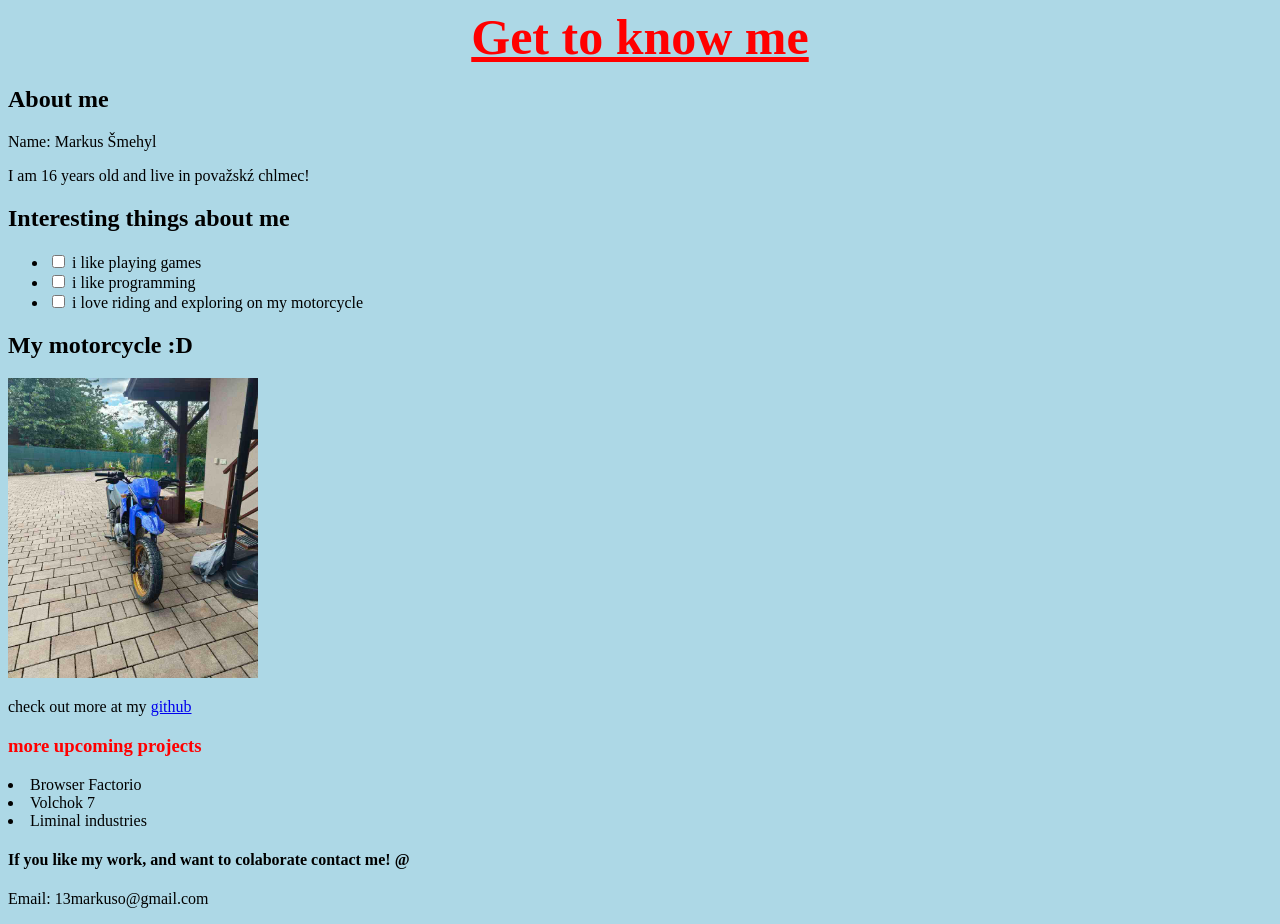
<file: index.html>
<!DOCTYPE html>
<html lang="en">
<head>
    <meta charset="UTF-8">
    <meta name="viewport" content="width=device-width, initial-scale=1.0">
    <title>Test site</title>
    <link rel="stylesheet" href="style.css">
</head>
<body>
    <h1>Get to know me</h1>
    <h2>About me</h2>
    <p>Name: Markus Šmehyl</p>
    <p>I am 16 years old and live in považskź chlmec!</p>
    <h2>Interesting things about me</h2>
    <ul>
        <li>
            <input type="checkbox"> i like playing games
        </li>
        <li>
            <input type="checkbox"> i like programming
        </li>
        <li>
            <input type="checkbox"> i love riding and exploring on my motorcycle
        </li>
    </ul>
    <h2>My motorcycle :D</h2>
    <img src="moto.jpg" alt="my motorcycle" width="250" height="300">
    <p>check out more at my <a href="https://github.com/SimplyMarkzy">github </a></p>
    <h3>more upcoming projects</h3>
    <u1>
        <li>Browser Factorio</li>
        <li>Volchok 7</li>
        <li>Liminal industries</li>
    </u1>
    <h4>If you like my work, and want to colaborate contact me! @</h4>
    <p>Email: 13markuso@gmail.com</p>
    
</body>
</html>
</file>
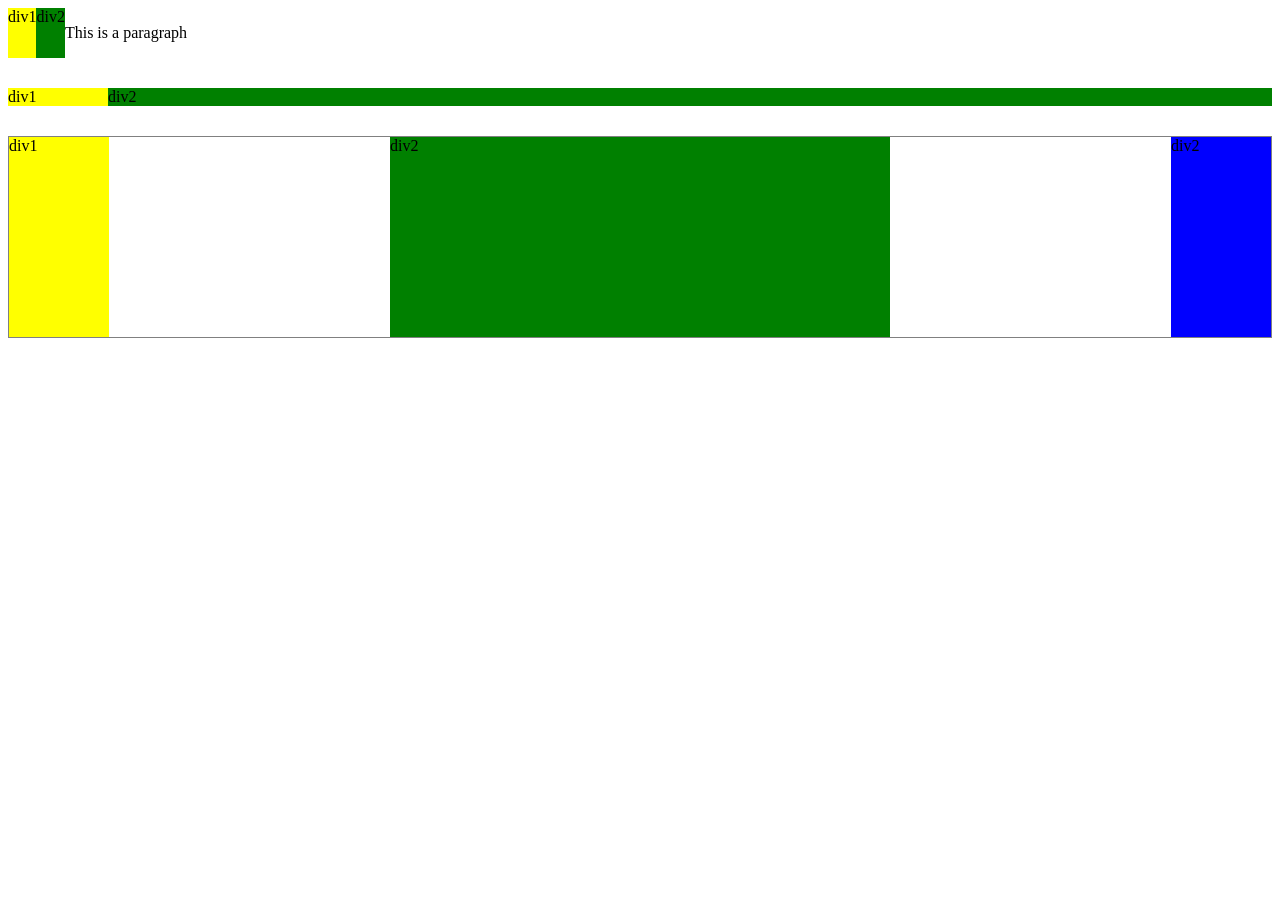
<file: gwid/index.html>
<!DOCTYPE html>
<html lang="en">
<head>
    <meta charset="UTF-8">
    <meta name="viewport" content="width=device-width, initial-scale=1.0">
    <title>Document</title>
</head>
<body>
    <div style="display: flex; flex-direction: row;">
        <div style="background-color: yellow;">div1</div>
        <div style="background-color: green;">div2</div>
        <p>This is a paragraph</p>
    </div>

    <div style="display: flex; flex-direction: row; margin-top: 30px;">
        <div style="background-color: yellow; width: 100px;">div1</div>
        <div style="background-color: green; flex: 1;">div2</div>
    </div>

    <div>
        <div style="display: flex; flex-direction: row; margin-top: 30px; height: 200px; border-width: 1px; border-style: solid; border-color: grey; justify-content: space-between;">
        <div style="background-color: yellow; width: 100px; height: 200px;">div1</div>
        <div style="background-color: green; width: 500px;">div2</div>
        <div style="background-color: blue; width: 100px;">div2</div>

    </div>


</body>
</html>
</file>
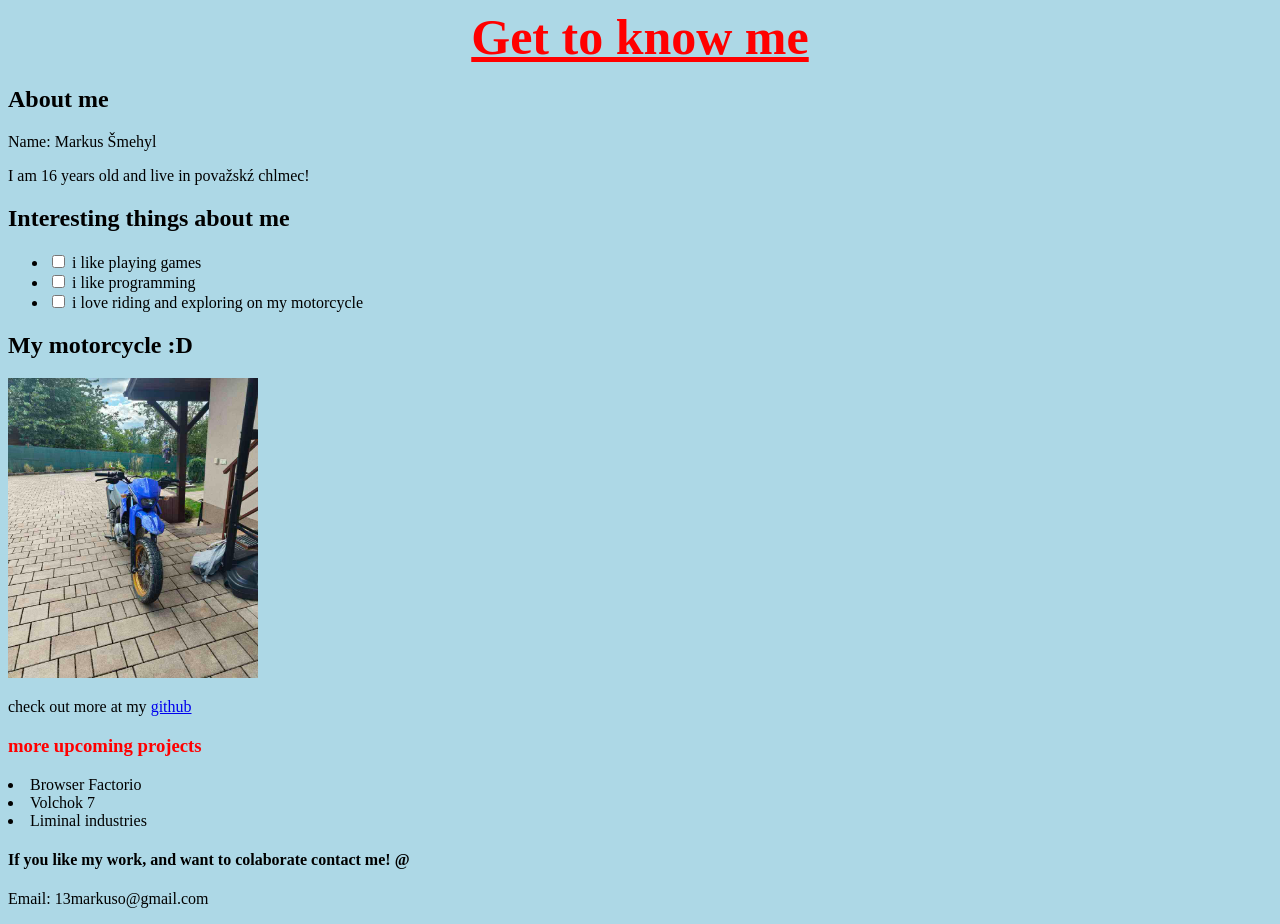
<file: cvicenia1/about-me.html>
<!DOCTYPE html>
<html lang="en">
<head>
    <meta charset="UTF-8">
    <meta name="viewport" content="width=device-width, initial-scale=1.0">
    <title>Test site</title>
    <link rel="stylesheet" href="about-me-style.css">
</head>
<body>
    <h1>Get to know me</h1>
    <h2>About me</h2>
    <p>Name: Markus Šmehyl</p>
    <p>I am 16 years old and live in považskź chlmec!</p>
    <h2>Interesting things about me</h2>
    <ul>
        <li>
            <input type="checkbox"> i like playing games
        </li>
        <li>
            <input type="checkbox"> i like programming
        </li>
        <li>
            <input type="checkbox"> i love riding and exploring on my motorcycle
        </li>
    </ul>
    <h2>My motorcycle :D</h2>
    <img src="moto.jpg" alt="my motorcycle" width="250" height="300">
    <p>check out more at my <a href="https://github.com/SimplyMarkzy">github </a></p>
    <h3>more upcoming projects</h3>
    <u1>
        <li>Browser Factorio</li>
        <li>Volchok 7</li>
        <li>Liminal industries</li>
    </u1>
    <h4>If you like my work, and want to colaborate contact me! @</h4>
    <p>Email: 13markuso@gmail.com</p>
    
</body>
</html>
</file>
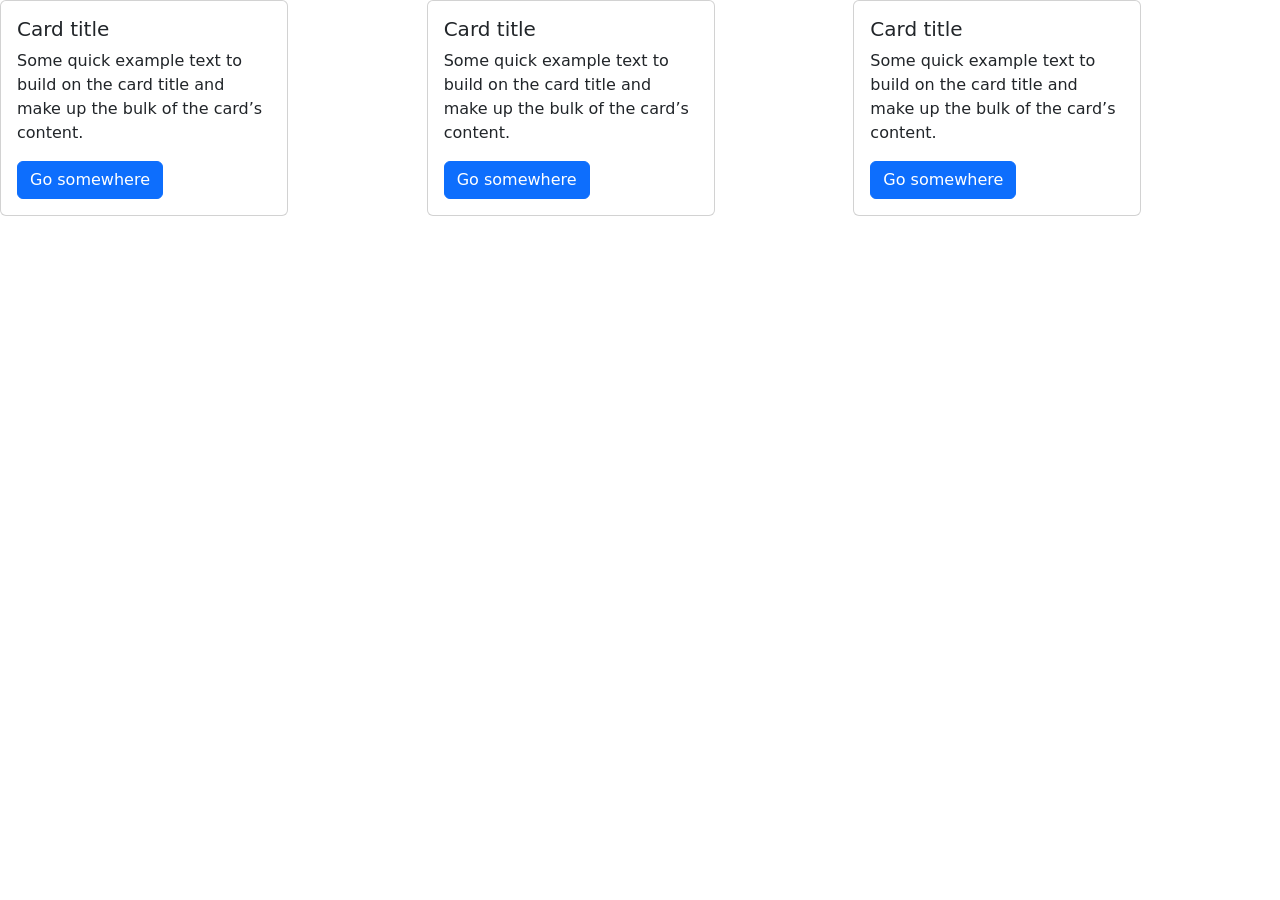
<file: obrazceky/responsive.html>
<!DOCTYPE html>
<html lang="en">
<head>
    <meta charset="UTF-8">
    <meta name="viewport" content="width=device-width, initial-scale=1.0">

    <link href="https://cdn.jsdelivr.net/npm/bootstrap@5.3.8/dist/css/bootstrap.min.css" rel="stylesheet">
    <link rel="stylesheet" href="styleres.css">

    <title>Document</title>
</head>
<body>

    <div class="cont" style="width: 100%;">
        <div class="card" style="width: 18rem;">
  
  <div class="card-body">
    <h5 class="card-title">Card title</h5>
    <p class="card-text">Some quick example text to build on the card title and make up the bulk of the card’s content.</p>
    <a href="#" class="btn btn-primary">Go somewhere</a>
  </div>
</div>
<div class="card" style="width: 18rem;">
  
  <div class="card-body">
    <h5 class="card-title">Card title</h5>
    <p class="card-text">Some quick example text to build on the card title and make up the bulk of the card’s content.</p>
    <a href="#" class="btn btn-primary">Go somewhere</a>
  </div>
</div>
<div class="card" style="width: 18rem;">
  
  <div class="card-body">
    <h5 class="card-title">Card title</h5>
    <p class="card-text">Some quick example text to build on the card title and make up the bulk of the card’s content.</p>
    <a href="#" class="btn btn-primary">Go somewhere</a>
  </div>
</div>
    </div>

</body>
</html>
</file>
<file: style.css>
h1 {
    Color: red;
    font-size: 50px;
    margin: 0 0 0 0;
    text-align: center;
    text-decoration: underline;
}
h3 {
    color: red;
}
body {
     background-color: lightblue;
}
</file>
<file: cvicenia1/about-me-style.css>
h1 {
    Color: red;
    font-size: 50px;
    margin: 0 0 0 0;
    text-align: center;
    text-decoration: underline;
}
h3 {
    color: red;
}
body {
     background-color: lightblue;
}
</file>
<file: obrazceky/styleres.css>
.cont {
    display: grid;
    grid-template-columns: 1fr 1fr 1fr;
}
@media (max-width: 900px) {
    .cont {
        display: grid;
        grid-template-columns: 1fr 1fr;
    }
}

@media (max-width: 700px) {
    .cont {
        display: grid;
        grid-template-columns: 1fr;
    }
}
</file>
